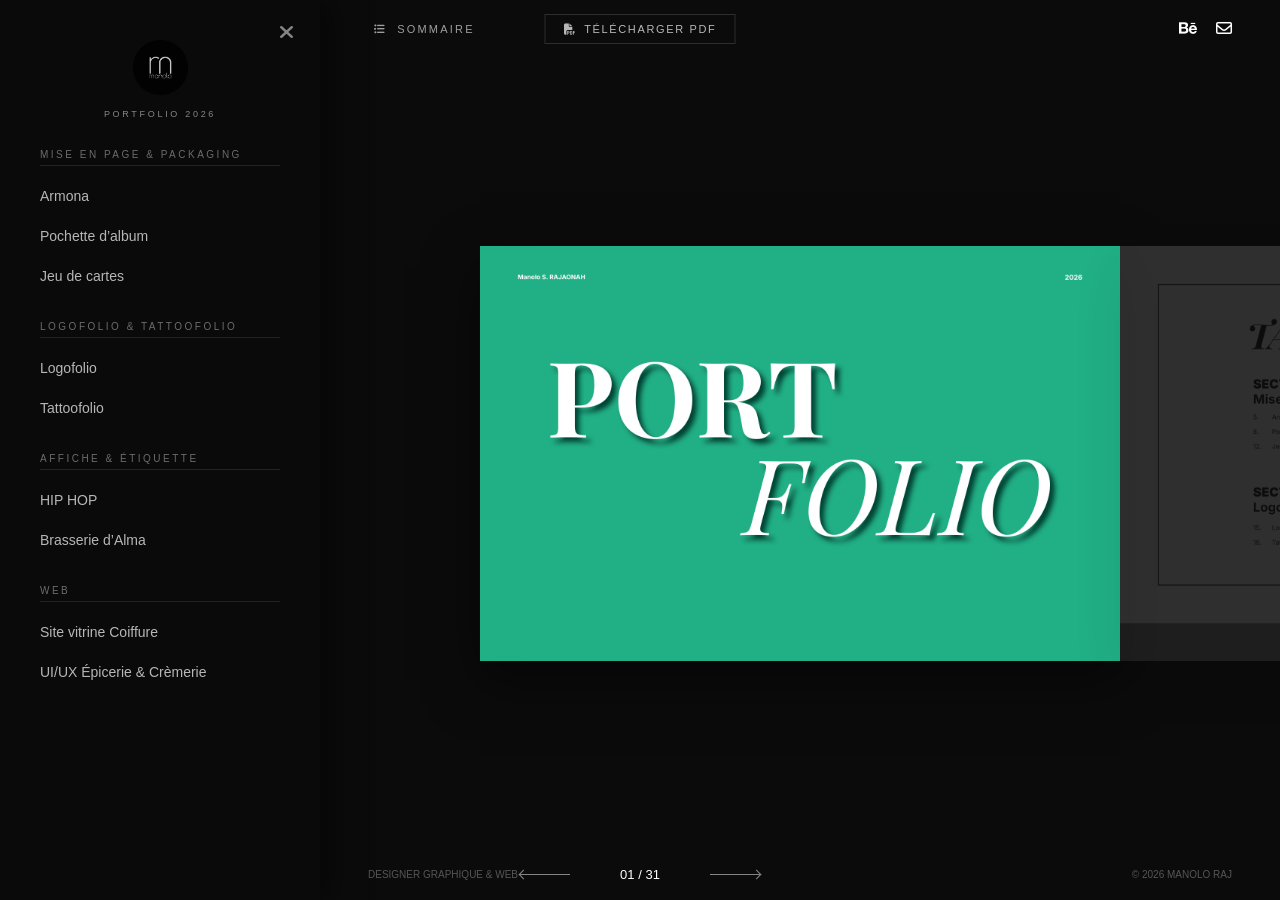
<file: index.html>
<!DOCTYPE html>
<html lang="fr">
<head>
    <script async src="https://www.googletagmanager.com/gtag/js?id=G-C24J03ZDKQ"></script>
    <script>
      window.dataLayer = window.dataLayer || [];
      function gtag(){dataLayer.push(arguments);}
      gtag('js', new Date());
      gtag('config', 'G-C24J03ZDKQ');
    </script>

    <meta charset="UTF-8">
    <meta name="viewport" content="width=device-width, initial-scale=1.0, maximum-scale=1.0, user-scalable=no">
    <title>Manolo Raj | Portfolio</title>
    
    <link rel="stylesheet" href="https://cdnjs.cloudflare.com/ajax/libs/font-awesome/6.5.1/css/all.min.css">
    <link rel="stylesheet" href="https://cdn.jsdelivr.net/npm/swiper@11/swiper-bundle.min.css" />
    <link rel="icon" type="image/png" href="logo.png">

    <style>
        :root {
            --bg-color: #0b0b0b;
            --card-bg: #ffffff;
            --text-color: #ffffff;
            --accent-color: rgba(255, 255, 255, 0.4);
            --transition-main: 0.6s cubic-bezier(0.25, 1, 0.3, 1);
            --menu-width: 320px;
        }

        body {
            background-color: var(--bg-color);
            color: var(--text-color);
            margin: 0;
            font-family: 'Inter', sans-serif;
            height: 100vh;
            display: flex;
            flex-direction: column;
            overflow: hidden;
            transition: padding-left var(--transition-main);
        }

        @media (min-width: 1025px) {
            body:not(.menu-is-closed) { padding-left: var(--menu-width); }
            body.menu-is-closed { padding-left: 0; }
        }

        header, footer {
            padding: 20px 5%;
            display: flex;
            justify-content: space-between;
            align-items: center;
            z-index: 1000;
        }

        #action-popup {
            position: fixed; bottom: 100px; left: 50%;
            transform: translateX(-50%) translateY(10px);
            background: white; color: black; padding: 12px 25px;
            border-radius: 50px; font-size: 11px; font-weight: 700;
            text-transform: uppercase; text-decoration: none;
            display: flex; align-items: center; gap: 12px;
            box-shadow: 0 15px 35px rgba(0,0,0,0.4);
            z-index: 2200; opacity: 0; pointer-events: none;
            transition: all 0.4s;
        }
        #action-popup.visible { opacity: 1; pointer-events: auto; transform: translateX(-50%) translateY(0); }
        .software-icons { display: flex; gap: 10px; font-size: 18px; border-left: 1px solid #ddd; padding-left: 12px; }

        .menu-toggle {
            background: none; border: none; color: white;
            cursor: pointer; opacity: 0.6; transition: 0.3s;
            display: flex; align-items: center; gap: 10px;
            text-transform: uppercase; font-size: 11px; letter-spacing: 0.2em;
            z-index: 2100;
        }

        .menu-overlay {
            position: fixed; top: 0; left: 0;
            width: var(--menu-width); height: 100%;
            background: rgba(11, 11, 11, 0.98); backdrop-filter: blur(15px);
            z-index: 2500; transition: transform var(--transition-main); padding: 40px;
            overflow-y: auto; box-sizing: border-box;
            box-shadow: 10px 0 30px rgba(0,0,0,0.5);
        }
        .menu-overlay.closed { transform: translateX(-100%); }
        
        .close-menu {
            position: absolute; top: 20px; right: 20px;
            background: none; border: none; color: white;
            font-size: 20px; cursor: pointer; opacity: 0.5;
        }

        .swiper { width: 100%; flex-grow: 1; display: flex; align-items: center; }
        
        .swiper-slide {
            width: 50vw; display: flex; justify-content: center; align-items: center;
            transition: all 0.6s; opacity: 0.15; filter: grayscale(100%);
        }
        .swiper-slide-active { opacity: 1; filter: grayscale(0%); }
        
        .slide-content { width: 100%; background-color: var(--card-bg); box-shadow: 0 20px 50px rgba(0,0,0,0.5); }
        .slide-content img { width: 100%; height: auto; display: block; }

        @media (max-width: 1024px) {
            body { overflow-y: auto; height: auto; padding-left: 0 !important; }
            header {
                position: fixed; top: 0; left: 0; width: 100%; 
                padding: 15px; background: rgba(11,11,11,0.95);
                backdrop-filter: blur(10px); box-sizing: border-box;
            }
            .pdf-link, .social-links, footer, .nav-controls { display: none !important; }
            .swiper { display: block; margin-top: 60px; }
            .swiper-wrapper { display: block; transform: none !important; }
            .swiper-slide { 
                width: 100% !important; opacity: 1 !important; filter: none !important; 
                transform: none !important; margin: 0 !important; display: block;
            }
            .slide-content { box-shadow: none; border-bottom: 0px; }
            .menu-overlay { width: 100%; }
            #action-popup { bottom: 30px; width: 85%; font-size: 10px; }
        }

        .pdf-link {
            color: white; text-decoration: none; font-size: 11px;
            letter-spacing: 0.15em; text-transform: uppercase;
            border: 1px solid rgba(255,255,255,0.2);
            padding: 8px 18px; transition: 0.3s; opacity: 0.7;
            position: absolute; left: 50%; transform: translateX(-50%);
            display: flex; align-items: center; gap: 8px;
        }
        .menu-overlay ul { list-style: none; padding: 0; margin: 0; }
        .menu-section-title { font-size: 10px; letter-spacing: 0.25em; text-transform: uppercase; color: var(--accent-color); margin: 25px 0 10px 0; border-bottom: 1px solid rgba(255,255,255,0.1); padding-bottom: 5px; display: block; }
        .menu-overlay li a { color: white; text-decoration: none; font-size: 14px; display: block; padding: 12px 0; opacity: 0.7; transition: 0.3s; font-weight: 300; }
        .nav-controls { display: flex; align-items: center; gap: 30px; position: absolute; left: 50%; transform: translateX(-50%); }
        .arrow-icon { width: 50px; height: 1px; background: white; position: relative; cursor: pointer; opacity: 0.5; }
        .arrow-icon::after { content: ''; position: absolute; right: 0; top: -3px; width: 6px; height: 6px; border-top: 1px solid white; border-right: 1px solid white; transform: rotate(45deg); }
        .arrow-left { transform: scaleX(-1); }
    </style>
</head>
<body id="body">

    <header>
        <button class="menu-toggle" id="toggleBtn">
            <i class="fa-solid fa-list-ul"></i>
            <span>Sommaire</span>
        </button>
        <a href="portfolio_medium.pdf" class="pdf-link" download>
            <i class="fa-solid fa-file-pdf"></i>
            <span>Télécharger PDF</span>
        </a>
        <nav class="social-links">
            <a href="https://www.behance.net/manolorajaonah" target="_blank" style="color:white; margin-left:15px;"><i class="fa-brands fa-behance"></i></a>
            <a href="mailto:manolo.rajaonah@gmail.com" style="color:white; margin-left:15px;"><i class="fa-regular fa-envelope"></i></a>
        </nav>
    </header>

    <nav class="menu-overlay" id="menuOverlay">
        <button class="close-menu" id="closeMenuBtn"><i class="fa-solid fa-xmark"></i></button>
        <div style="text-align: center; margin-bottom: 30px;">
            <img src="logo.png" width="55px" style="opacity: 0.8;">
            <div style="font-size: 9px; letter-spacing: 0.3em; margin-top: 10px; opacity: 0.5;">PORTFOLIO 2026</div>
        </div>
        <ul id="menuList"></ul>
    </nav>

    <a href="#" target="_blank" id="action-popup">
        <span id="popup-text">Action</span>
        <div class="software-icons" id="popup-icons"></div>
    </a>

    <main class="swiper mySwiper">
        <div class="swiper-wrapper" id="slider-wrapper"></div>
    </main>

    <footer>
        <div style="opacity: 0.3; font-size: 10px;">DESIGNER GRAPHIQUE & WEB</div>
        <nav class="nav-controls">
            <div class="arrow-icon arrow-left" id="prevBtn"></div>
            <div id="page-number" style="font-weight: 500; min-width: 80px; text-align: center; font-size: 13px;">01 / 31</div>
            <div class="arrow-icon" id="nextBtn"></div>
        </nav>
        <div style="opacity: 0.3; font-size: 10px;">© 2026 MANOLO RAJ</div>
    </footer>

    <script src="https://cdn.jsdelivr.net/npm/swiper@11/swiper-bundle.min.js"></script>
    <script>
        const CONFIG = {
            totalSlides: 31,
            baseImgPath: 'images/7cbfec2e-',
            pageActions: {
                26: { text: "Visitez le site", link: "https://manolorajaonah.github.io/portfolio/coiffure/", icons: ['fa-solid fa-globe'] },
                5: { text: "Voir l'animation", link: "https://www.instagram.com/reel/DTrhakigrBd/", icons: ['fa-solid fa-cube', 'fa-solid fa-clapperboard'] },
                8: { text: "Voir l'animation", link: "https://www.instagram.com/p/DK17HBACv7A/", icons: ['fa-solid fa-cube', 'fa-solid fa-clapperboard'] },
                12: { text: "Voir l'animation", link: "https://www.instagram.com/reel/DUL8Nw9gncY/", icons: ['fa-solid fa-cube', 'fa-solid fa-clapperboard'] }
            },
            menuItems: [
                { type: 'title', label: 'MISE EN PAGE & PACKAGING' },
                { type: 'link', label: 'Armona', slide: 5 },
                { type: 'link', label: 'Pochette d’album', slide: 8 },
                { type: 'link', label: 'Jeu de cartes', slide: 12 },
                { type: 'title', label: 'LOGOFOLIO & TATTOOFOLIO' },
                { type: 'link', label: 'Logofolio', slide: 15 },
                { type: 'link', label: 'Tattoofolio', slide: 18 },
                { type: 'title', label: 'AFFICHE & ÉTIQUETTE' },
                { type: 'link', label: 'HIP HOP', slide: 21 },
                { type: 'link', label: 'Brasserie d’Alma', slide: 23 },
                { type: 'title', label: 'WEB' },
                { type: 'link', label: 'Site vitrine Coiffure', slide: 26 },
                { type: 'link', label: 'UI/UX Épicerie & Crèmerie', slide: 28 }
            ]
        };

        const isMobile = window.innerWidth <= 1024;
        const menuOverlay = document.getElementById('menuOverlay');
        const body = document.getElementById('body');

        if (isMobile) menuOverlay.classList.add('closed');

        const wrapper = document.getElementById('slider-wrapper');
        for (let i = 1; i <= CONFIG.totalSlides; i++) {
            const index = i.toString().padStart(2, '0');
            const slide = document.createElement('div');
            slide.className = 'swiper-slide'; slide.id = `slide-${i}`;
            slide.innerHTML = `<article class="slide-content"><img src="${CONFIG.baseImgPath}${index}.png"></article>`;
            wrapper.appendChild(slide);
        }

        const popup = document.getElementById('action-popup');
        function updatePopup(idx) {
            const act = CONFIG.pageActions[idx];
            if (act) {
                popup.href = act.link;
                document.getElementById('popup-text').innerText = act.text;
                document.getElementById('popup-icons').innerHTML = act.icons.map(ic => `<i class="${ic}"></i>`).join('');
                popup.classList.add('visible');
            } else popup.classList.remove('visible');
        }

        if (!isMobile) {
            const swiper = new Swiper(".mySwiper", {
                centeredSlides: true, slidesPerView: "auto", speed: 800, mousewheel: true, keyboard: true,
                on: {
                    slideChange: function () {
                        const idx = this.activeIndex + 1;
                        document.getElementById('page-number').innerText = `${idx.toString().padStart(2, '0')} / ${CONFIG.totalSlides}`;
                        updatePopup(idx);
                    }
                }
            });
            document.getElementById('prevBtn').onclick = () => swiper.slidePrev();
            document.getElementById('nextBtn').onclick = () => swiper.slideNext();
        } else {
            window.addEventListener('scroll', () => {
                const slides = document.querySelectorAll('.swiper-slide');
                let cur = 1;
                slides.forEach((s, i) => {
                    const r = s.getBoundingClientRect();
                    if (r.top < window.innerHeight/2 && r.bottom > window.innerHeight/2) cur = i+1;
                });
                document.getElementById('page-number').innerText = `${cur.toString().padStart(2, '0')} / ${CONFIG.totalSlides}`;
                updatePopup(cur);
            });
        }

        const menuList = document.getElementById('menuList');
        CONFIG.menuItems.forEach(item => {
            const li = document.createElement('li');
            if (item.type === 'title') {
                li.className = 'menu-section-title'; li.textContent = item.label;
            } else {
                const a = document.createElement('a');
                a.href = "#"; a.textContent = item.label;
                a.onclick = (e) => {
                    e.preventDefault();
                    if (isMobile) {
                        const target = document.getElementById(`slide-${item.slide}`);
                        window.scrollTo({ top: target.offsetTop - 70, behavior: 'smooth' });
                        menuOverlay.classList.add('closed');
                    } else {
                        document.querySelector('.mySwiper').swiper.slideTo(item.slide - 1);
                    }
                };
                li.appendChild(a);
            }
            menuList.appendChild(li);
        });

        document.getElementById('toggleBtn').onclick = () => {
            menuOverlay.classList.remove('closed');
            body.classList.remove('menu-is-closed');
        };
        document.getElementById('closeMenuBtn').onclick = () => {
            menuOverlay.classList.add('closed');
            body.classList.add('menu-is-closed');
        };

        window.onresize = () => { if((window.innerWidth <= 1024) !== isMobile) location.reload(); };
    </script>
</body>
</html>
</file>
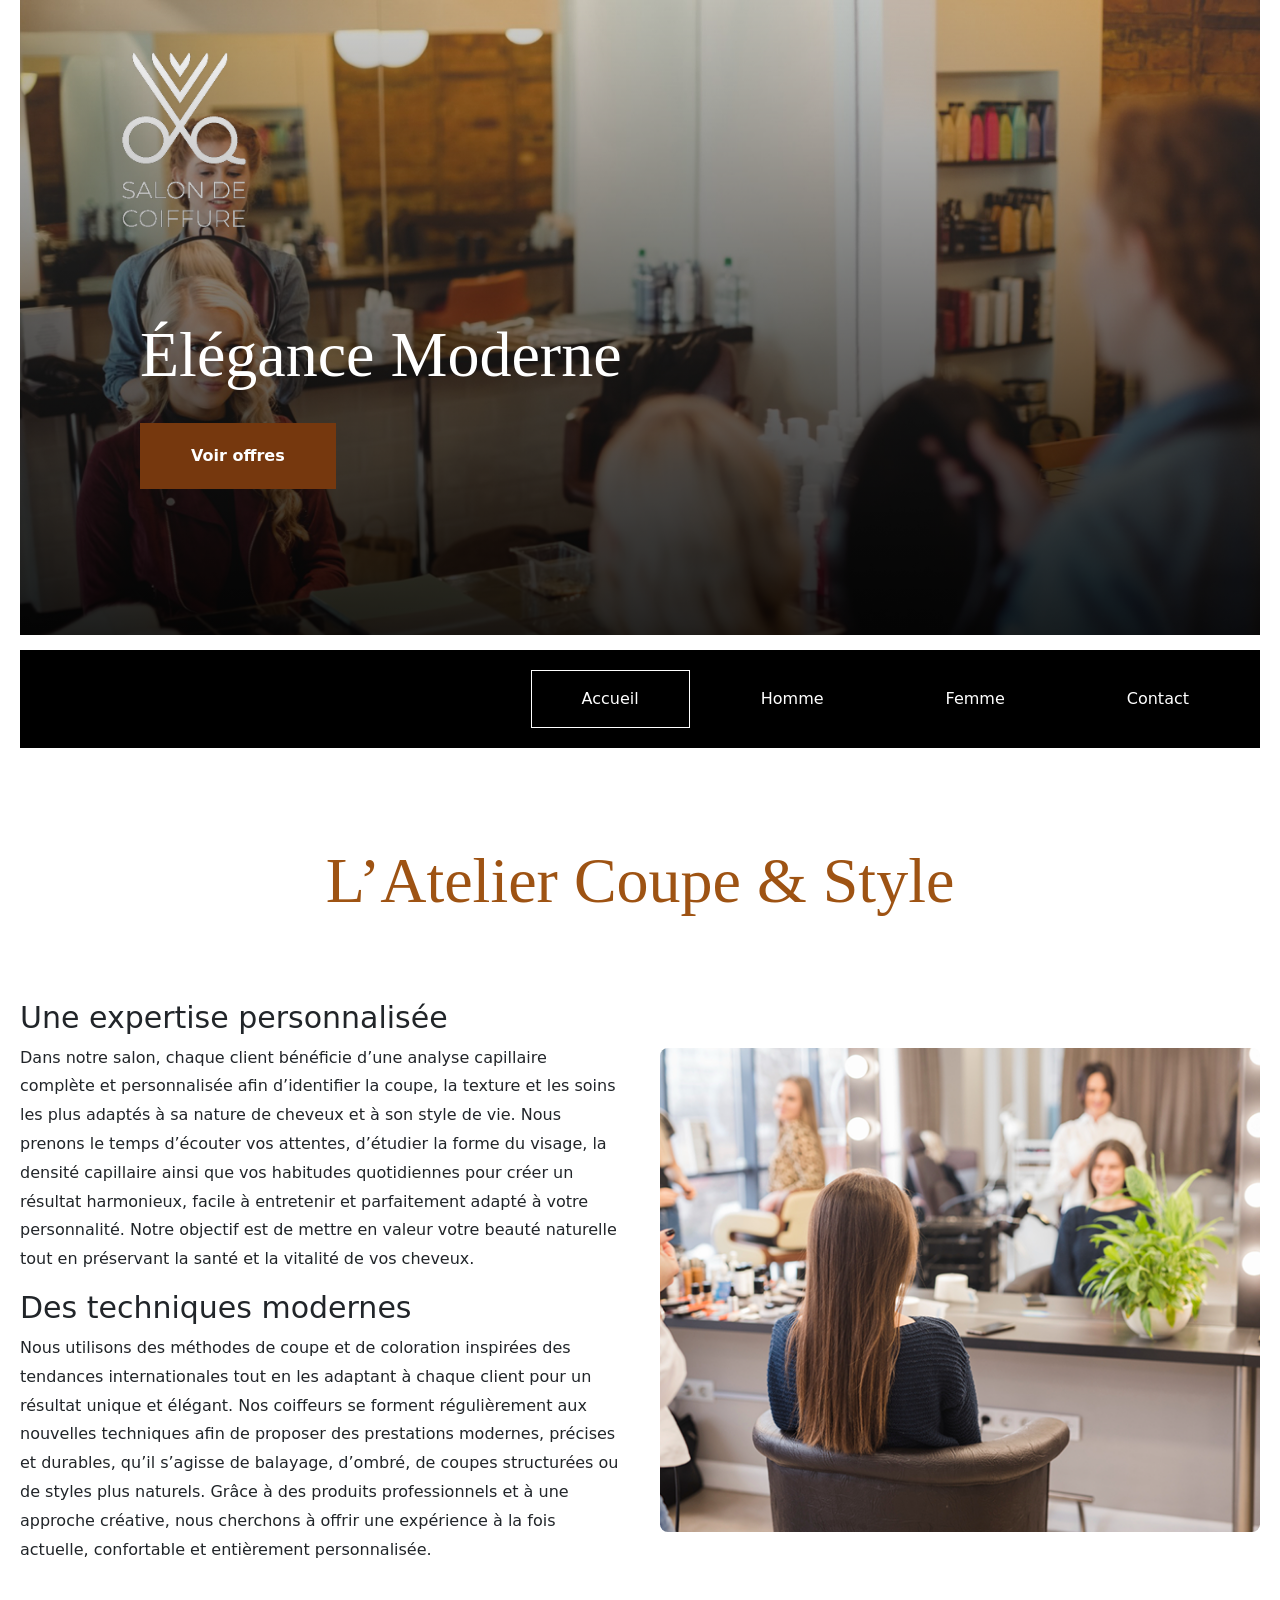
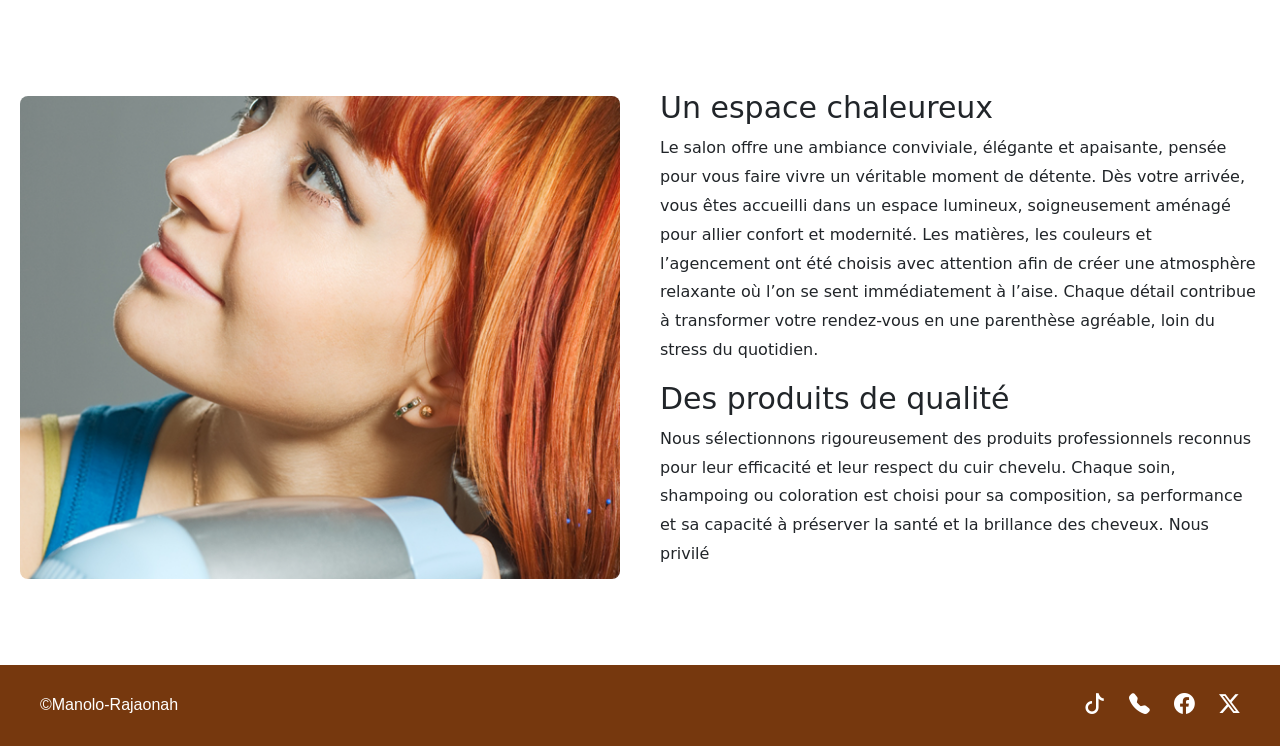
<file: coiffure/index.html>
<!DOCTYPE html>
<html lang="fr">
<head>
    <meta charset="UTF-8">
    <title>Atelier Coupe & Style</title>
    <link rel="stylesheet" href="css/style.css">
    <link href="https://cdn.jsdelivr.net/npm/bootstrap@5.3.0/dist/css/bootstrap.min.css" rel="stylesheet">
    <link rel="stylesheet" href="https://cdn.jsdelivr.net/npm/bootstrap-icons@1.11.0/font/bootstrap-icons.css">
</head>

<body>

    <main>

        <header class="hero">

            <img class="hero-img" src="images/image1.png" />
            <div class="hero-overlay"></div>

            <h1 class="title-hero">Élégance Moderne</h1>

            <a href="https://cfpalma.com/programmes/coiffure/" class="btn-offres">Voir offres</a>

        </header>

        <nav class="nav">
            <a href="index.html" class="active">Accueil</a>
            <a href="homme.html">Homme</a>
            <a href="femme.html">Femme</a>
            <a href="contact.html">Contact</a>
        </nav>

        <h2 class="title-main">L’Atelier Coupe & Style</h2>
        <section class="section reverse">
            <img src="images/image2.png" alt="Image salon">

            <div class="section-content">
                <h3>Une expertise personnalisée</h3>
                <p>
                    Dans notre salon, chaque client bénéficie d’une analyse capillaire complète et personnalisée afin d’identifier la coupe, la texture et les soins les plus adaptés à sa nature de cheveux et à son style de vie. Nous prenons le temps d’écouter vos attentes, d’étudier la forme du visage, la densité capillaire ainsi que vos habitudes quotidiennes pour créer un résultat harmonieux, facile à entretenir et parfaitement adapté à votre personnalité. Notre objectif est de mettre en valeur votre beauté naturelle tout en préservant la santé et la vitalité de vos cheveux.
                </p>

                <h3>Des techniques modernes</h3>
                <p>
                    Nous utilisons des méthodes de coupe et de coloration inspirées des tendances internationales tout en les adaptant à chaque client pour un résultat unique et élégant. Nos coiffeurs se forment régulièrement aux nouvelles techniques afin de proposer des prestations modernes, précises et durables, qu’il s’agisse de balayage, d’ombré, de coupes structurées ou de styles plus naturels. Grâce à des produits professionnels et à une approche créative, nous cherchons à offrir une expérience à la fois actuelle, confortable et entièrement personnalisée.
                </p>

            </div>
        </section>

        <section class="section">
            <img src="images/image3.png" alt="Image salon">

            <div class="section-content">
                <h3>Un espace chaleureux</h3>
                <p>
                    Le salon offre une ambiance conviviale, élégante et apaisante, pensée pour vous faire vivre un véritable moment de détente. Dès votre arrivée, vous êtes accueilli dans un espace lumineux, soigneusement aménagé pour allier confort et modernité. Les matières, les couleurs et l’agencement ont été choisis avec attention afin de créer une atmosphère relaxante où l’on se sent immédiatement à l’aise. Chaque détail contribue à transformer votre rendez-vous en une parenthèse agréable, loin du stress du quotidien.
                </p>

                <h3>Des produits de qualité</h3>
                <p>
                    Nous sélectionnons rigoureusement des produits professionnels reconnus pour leur efficacité et leur respect du cuir chevelu. Chaque soin, shampoing ou coloration est choisi pour sa composition, sa performance et sa capacité à préserver la santé et la brillance des cheveux. Nous privilé

                </div>
            </section>

        </main>

        <footer class="custom-footer">
            <div class="container-fluid d-flex justify-content-between align-items-center">

                <div class="copyright">
                    ©Manolo-Rajaonah
                </div>

                <div class="social-icons d-flex gap-4">
                    <a href="#"><i class="bi bi-tiktok"></i></a>
                    <a href="#"><i class="bi bi-telephone-fill"></i></a>
                    <a href="#"><i class="bi bi-facebook"></i></a>
                    <a href="#"><i class="bi bi-twitter-x"></i></a>
                </div>

            </div>
        </footer>

    </body>
    </html>
</file>
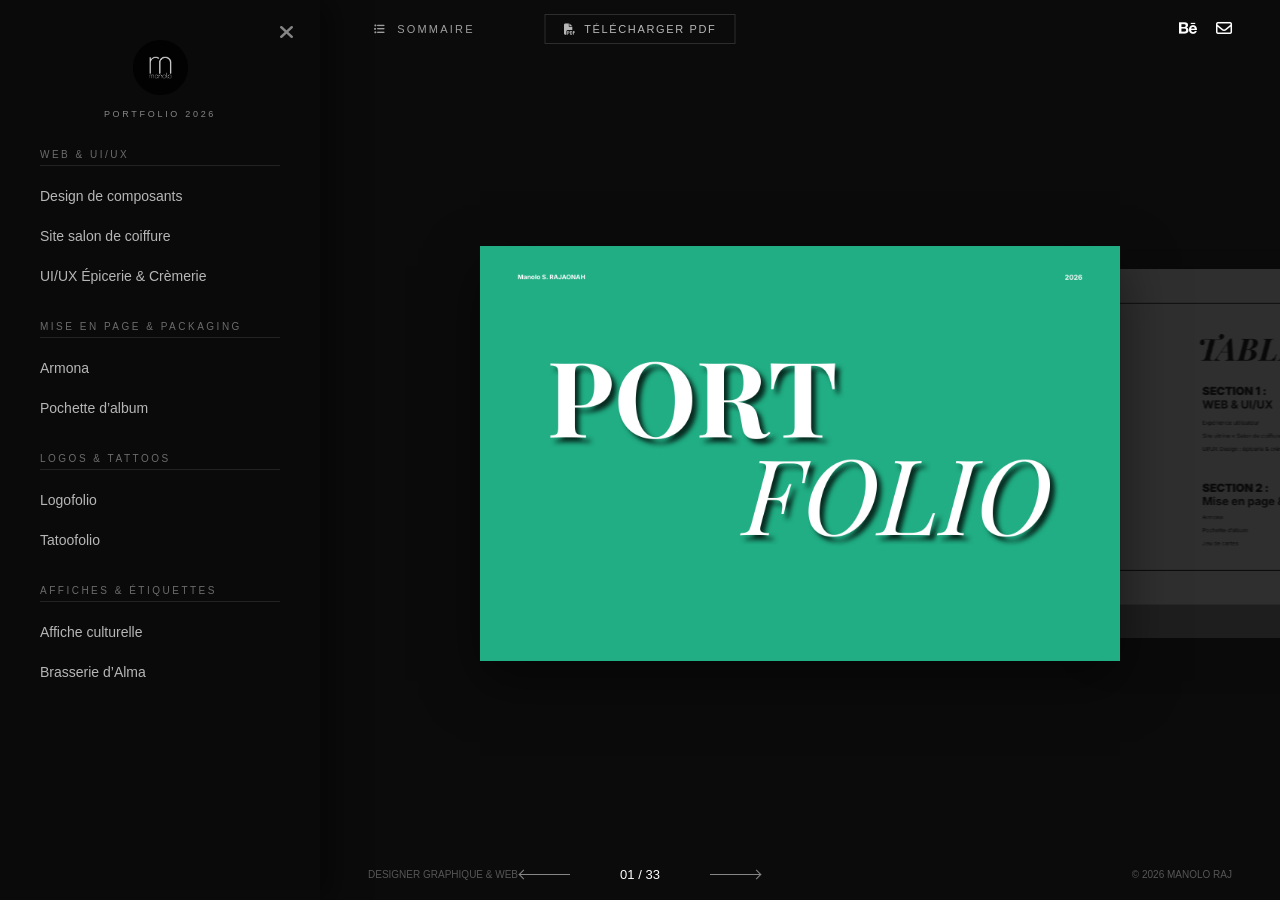
<file: ui_ux.html>
<!DOCTYPE html>
<html lang="fr">
<head>
    <script async src="https://www.googletagmanager.com/gtag/js?id=G-C24J03ZDKQ"></script>
    <script>
      window.dataLayer = window.dataLayer || [];
      function gtag(){dataLayer.push(arguments);}
      gtag('js', new Date());
      gtag('config', 'G-C24J03ZDKQ');
    </script>

    <meta charset="UTF-8">
    <meta name="viewport" content="width=device-width, initial-scale=1.0">
    <title>Manolo Raj | Portfolio</title>
    
    <link rel="stylesheet" href="https://cdnjs.cloudflare.com/ajax/libs/font-awesome/6.5.1/css/all.min.css">
    <link rel="stylesheet" href="https://cdn.jsdelivr.net/npm/swiper@11/swiper-bundle.min.css" />
    <link rel="icon" type="image/png" href="logo.png">

    <style>
        :root {
            --bg-color: #0b0b0b;
            --card-bg: #ffffff;
            --text-color: #ffffff;
            --accent-color: rgba(255, 255, 255, 0.4);
            --transition-main: 0.6s cubic-bezier(0.25, 1, 0.3, 1);
            --menu-width: 320px;
        }

        body {
            background-color: var(--bg-color);
            color: var(--text-color);
            margin: 0;
            font-family: 'Inter', sans-serif;
            height: 100vh;
            display: flex;
            flex-direction: column;
            overflow: hidden;
            transition: padding-left var(--transition-main);
        }

        /* Ajustement du corps quand le menu est ouvert sur Desktop */
        @media (min-width: 1025px) {
            body:not(.menu-is-closed) { padding-left: var(--menu-width); }
            body.menu-is-closed { padding-left: 0; }
        }

        header, footer {
            padding: 20px 5%;
            display: flex;
            justify-content: space-between;
            align-items: center;
            z-index: 1000;
        }

        #action-popup {
            position: fixed; bottom: 100px; left: 50%;
            transform: translateX(-50%) translateY(10px);
            background: white; color: black; padding: 12px 25px;
            border-radius: 50px; font-size: 11px; font-weight: 700;
            text-transform: uppercase; text-decoration: none;
            display: flex; align-items: center; gap: 12px;
            box-shadow: 0 15px 35px rgba(0,0,0,0.4);
            z-index: 2200; opacity: 0; pointer-events: none;
            transition: all 0.4s;
        }
        #action-popup.visible { opacity: 1; pointer-events: auto; transform: translateX(-50%) translateY(0); }
        .software-icons { display: flex; gap: 10px; font-size: 18px; border-left: 1px solid #ddd; padding-left: 12px; }

        .menu-toggle {
            background: none; border: none; color: white;
            cursor: pointer; opacity: 0.6; transition: 0.3s;
            display: flex; align-items: center; gap: 10px;
            text-transform: uppercase; font-size: 11px; letter-spacing: 0.2em;
            z-index: 2100;
        }

        .menu-overlay {
            position: fixed; top: 0; left: 0;
            width: var(--menu-width); height: 100%;
            background: rgba(11, 11, 11, 0.98); backdrop-filter: blur(15px);
            z-index: 2500; transition: transform var(--transition-main); padding: 40px;
            overflow-y: auto; box-sizing: border-box;
            box-shadow: 10px 0 30px rgba(0,0,0,0.5);
        }
        .menu-overlay.closed { transform: translateX(-100%); }
        
        .close-menu {
            position: absolute; top: 20px; right: 20px;
            background: none; border: none; color: white;
            font-size: 20px; cursor: pointer; opacity: 0.5;
        }

        .swiper { width: 100%; flex-grow: 1; display: flex; align-items: center; }
        .swiper-slide {
            width: 50vw; display: flex; justify-content: center; align-items: center;
            transition: all 0.6s; opacity: 0.15; filter: grayscale(100%);
        }
        .swiper-slide-active { opacity: 1; filter: grayscale(0%); transform: scale(1.05); }
        .slide-content { width: 100%; background-color: var(--card-bg); box-shadow: 0 20px 50px rgba(0,0,0,0.5); }
        .slide-content img { width: 100%; height: auto; display: block; }

        /* --- MOBILE & TABLET --- */
        @media (max-width: 1024px) {
            body { overflow-y: auto; height: auto; padding-left: 0 !important; }
            header {
                position: fixed; top: 0; left: 0; width: 100%; 
                padding: 15px; background: rgba(11,11,11,0.95);
                backdrop-filter: blur(10px); box-sizing: border-box;
            }
            .pdf-link, .social-links, footer, .nav-controls { display: none !important; }
            .swiper { display: block; margin-top: 60px; }
            .swiper-wrapper { display: block; transform: none !important; }
            .swiper-slide { 
                width: 100% !important; opacity: 1 !important; filter: none !important; 
                transform: none !important; margin: 0 !important; display: block;
            }
            .slide-content { box-shadow: none; border-bottom: 1px solid #222; }
            .menu-overlay { width: 100%; }
            #action-popup { bottom: 30px; width: 85%; font-size: 10px; }
        }

        /* Desktop UI */
        .pdf-link {
            color: white; text-decoration: none; font-size: 11px;
            letter-spacing: 0.15em; text-transform: uppercase;
            border: 1px solid rgba(255,255,255,0.2);
            padding: 8px 18px; transition: 0.3s; opacity: 0.7;
            position: absolute; left: 50%; transform: translateX(-50%);
            display: flex; align-items: center; gap: 8px;
        }
        .menu-overlay ul { list-style: none; padding: 0; margin: 0; }
        .menu-section-title { font-size: 10px; letter-spacing: 0.25em; text-transform: uppercase; color: var(--accent-color); margin: 25px 0 10px 0; border-bottom: 1px solid rgba(255,255,255,0.1); padding-bottom: 5px; display: block; }
        .menu-overlay li a { color: white; text-decoration: none; font-size: 14px; display: block; padding: 12px 0; opacity: 0.7; transition: 0.3s; font-weight: 300; }
        .nav-controls { display: flex; align-items: center; gap: 30px; position: absolute; left: 50%; transform: translateX(-50%); }
        .arrow-icon { width: 50px; height: 1px; background: white; position: relative; cursor: pointer; opacity: 0.5; }
        .arrow-icon::after { content: ''; position: absolute; right: 0; top: -3px; width: 6px; height: 6px; border-top: 1px solid white; border-right: 1px solid white; transform: rotate(45deg); }
        .arrow-left { transform: scaleX(-1); }
    </style>
</head>
<body id="body">

    <header>
        <button class="menu-toggle" id="toggleBtn">
            <i class="fa-solid fa-list-ul"></i>
            <span>Sommaire</span>
        </button>
        <a href="portfolio_ui_ux.pdf" class="pdf-link" download>
            <i class="fa-solid fa-file-pdf"></i>
            <span>Télécharger PDF</span>
        </a>
        <nav class="social-links">
            <a href="https://www.behance.net/manolorajaonah" target="_blank" style="color:white; margin-left:15px;"><i class="fa-brands fa-behance"></i></a>
            <a href="mailto:manolo.rajaonah@gmail.com" style="color:white; margin-left:15px;"><i class="fa-regular fa-envelope"></i></a>
        </nav>
    </header>

    <!-- Menu : "closed" n'est pas présent par défaut pour être OUVERT sur Web -->
    <nav class="menu-overlay" id="menuOverlay">
        <button class="close-menu" id="closeMenuBtn"><i class="fa-solid fa-xmark"></i></button>
        <div style="text-align: center; margin-bottom: 30px;">
            <img src="logo.png" width="55px" style="opacity: 0.8;">
            <div style="font-size: 9px; letter-spacing: 0.3em; margin-top: 10px; opacity: 0.5;">PORTFOLIO 2026</div>
        </div>
        <ul id="menuList"></ul>
    </nav>

    <a href="#" target="_blank" id="action-popup">
        <span id="popup-text">Action</span>
        <div class="software-icons" id="popup-icons"></div>
    </a>

    <main class="swiper mySwiper">
        <div class="swiper-wrapper" id="slider-wrapper"></div>
    </main>

    <footer>
        <div style="opacity: 0.3; font-size: 10px;">DESIGNER GRAPHIQUE & WEB</div>
        <nav class="nav-controls">
            <div class="arrow-icon arrow-left" id="prevBtn"></div>
            <div id="page-number" style="font-weight: 500; min-width: 80px; text-align: center; font-size: 13px;">01 / 33</div>
            <div class="arrow-icon" id="nextBtn"></div>
        </nav>
        <div style="opacity: 0.3; font-size: 10px;">© 2026 MANOLO RAJ</div>
    </footer>

    <script src="https://cdn.jsdelivr.net/npm/swiper@11/swiper-bundle.min.js"></script>
    <script>
        const CONFIG = {
            totalSlides: 33,
            baseImgPath: 'images_ui_ux/portfolio_ui_ux-',
            pageActions: {
                5: { text: "Prototype interactif", link: "https://figma.com/...", icons: ['fa-brands fa-figma'] },
                7: { text: "Visitez le site", link: "https://...", icons: ['fa-solid fa-globe'] }
            },
            menuItems: [
                { type: 'title', label: 'WEB & UI/UX' },
                { type: 'link', label: 'Design de composants', slide: 5 },
                { type: 'link', label: 'Site salon de coiffure', slide: 7 },
                { type: 'link', label: 'UI/UX Épicerie & Crèmerie', slide: 10 },
                { type: 'title', label: 'MISE EN PAGE & PACKAGING' },
                { type: 'link', label: 'Armona', slide: 14 },
                { type: 'link', label: 'Pochette d’album', slide: 17 },
                { type: 'title', label: 'LOGOS & TATTOOS' },
                { type: 'link', label: 'Logofolio', slide: 24 },
                { type: 'link', label: 'Tatoofolio', slide: 27 },
                { type: 'title', label: 'AFFICHES & ÉTIQUETTES' },
                { type: 'link', label: 'Affiche culturelle', slide: 30 },
                { type: 'link', label: 'Brasserie d’Alma', slide: 32 }
            ]
        };

        const isMobile = window.innerWidth <= 1024;
        const menuOverlay = document.getElementById('menuOverlay');
        const body = document.getElementById('body');

        // FORCE FERMETURE SUR MOBILE AU CHARGEMENT
        if (isMobile) {
            menuOverlay.classList.add('closed');
        }

        // Génération Slides
        const wrapper = document.getElementById('slider-wrapper');
        for (let i = 1; i <= CONFIG.totalSlides; i++) {
            const index = i.toString().padStart(2, '0');
            const slide = document.createElement('div');
            slide.className = 'swiper-slide'; slide.id = `slide-${i}`;
            slide.innerHTML = `<article class="slide-content"><img src="${CONFIG.baseImgPath}${index}.png"></article>`;
            wrapper.appendChild(slide);
        }

        const popup = document.getElementById('action-popup');
        function updatePopup(idx) {
            const act = CONFIG.pageActions[idx];
            if (act) {
                popup.href = act.link;
                document.getElementById('popup-text').innerText = act.text;
                document.getElementById('popup-icons').innerHTML = act.icons.map(ic => `<i class="${ic}"></i>`).join('');
                popup.classList.add('visible');
            } else popup.classList.remove('visible');
        }

        // Init Swiper (Desktop)
        if (!isMobile) {
            const swiper = new Swiper(".mySwiper", {
                centeredSlides: true, slidesPerView: "auto", speed: 800, mousewheel: true, keyboard: true,
                effect: 'coverflow', coverflowEffect: { rotate: 0, stretch: 0, depth: 150, modifier: 1, slideShadows: false },
                on: {
                    slideChange: function () {
                        const idx = this.activeIndex + 1;
                        document.getElementById('page-number').innerText = `${idx.toString().padStart(2, '0')} / ${CONFIG.totalSlides}`;
                        updatePopup(idx);
                    }
                }
            });
            document.getElementById('prevBtn').onclick = () => swiper.slidePrev();
            document.getElementById('nextBtn').onclick = () => swiper.slideNext();
        } else {
            window.addEventListener('scroll', () => {
                const slides = document.querySelectorAll('.swiper-slide');
                let cur = 1;
                slides.forEach((s, i) => {
                    const r = s.getBoundingClientRect();
                    if (r.top < window.innerHeight/2 && r.bottom > window.innerHeight/2) cur = i+1;
                });
                updatePopup(cur);
            });
        }

        // Remplissage Menu
        const menuList = document.getElementById('menuList');
        CONFIG.menuItems.forEach(item => {
            const li = document.createElement('li');
            if (item.type === 'title') {
                li.className = 'menu-section-title'; li.textContent = item.label;
            } else {
                const a = document.createElement('a');
                a.href = "#"; a.textContent = item.label;
                a.onclick = (e) => {
                    e.preventDefault();
                    if (isMobile) {
                        const target = document.getElementById(`slide-${item.slide}`);
                        window.scrollTo({ top: target.offsetTop - 70, behavior: 'smooth' });
                    } else {
                        document.querySelector('.mySwiper').swiper.slideTo(item.slide - 1);
                    }
                    if (isMobile) menuOverlay.classList.add('closed');
                };
                li.appendChild(a);
            }
            menuList.appendChild(li);
        });

        // Toggle Logic
        document.getElementById('toggleBtn').onclick = () => {
            menuOverlay.classList.remove('closed');
            body.classList.remove('menu-is-closed');
        };
        document.getElementById('closeMenuBtn').onclick = () => {
            menuOverlay.classList.add('closed');
            body.classList.add('menu-is-closed');
        };

        window.onresize = () => { if((window.innerWidth <= 1024) !== isMobile) location.reload(); };
    </script>
</body>
</html>
</file>
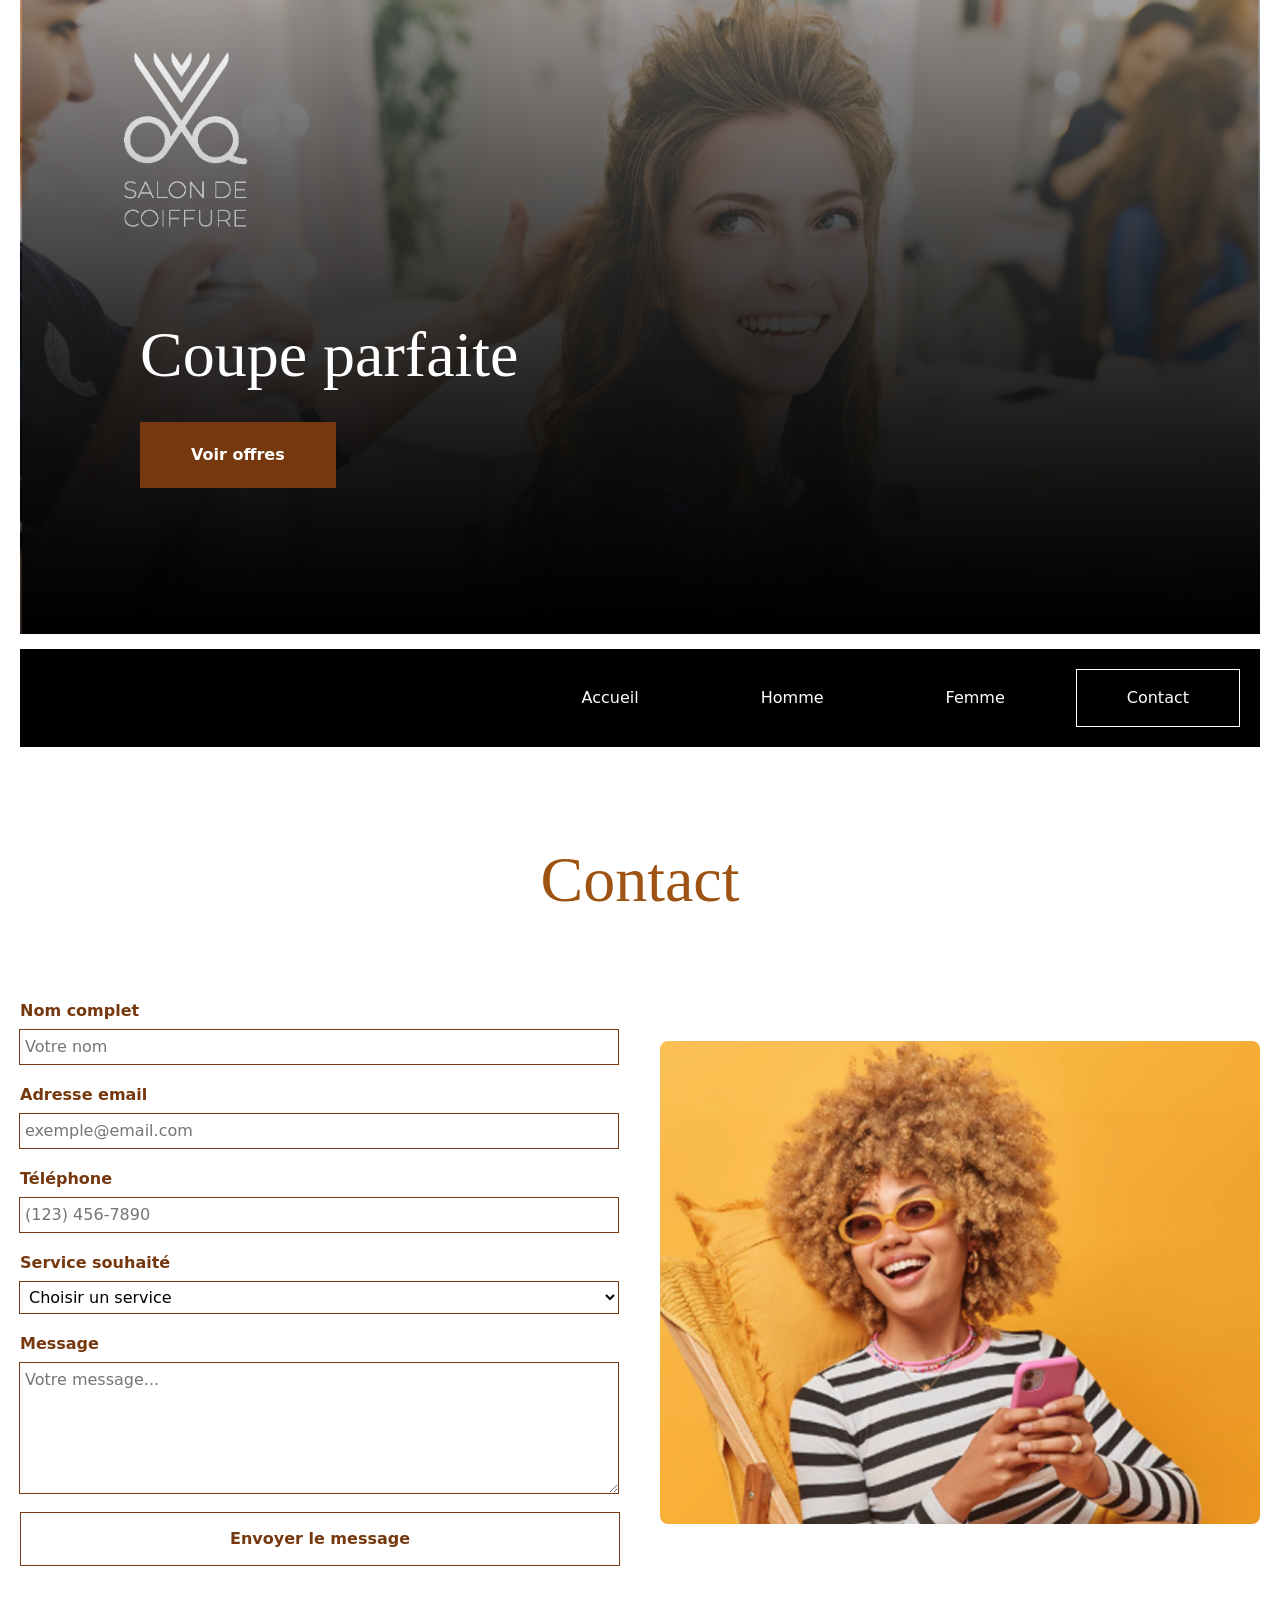
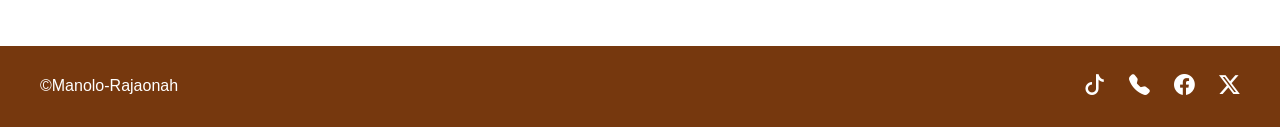
<file: coiffure/contact.html>
<!DOCTYPE html>
<html lang="fr">
<head>
    <meta charset="UTF-8">
    <title>Atelier Coupe & Style</title>
    <link rel="stylesheet" href="css/style.css">
    <link href="https://cdn.jsdelivr.net/npm/bootstrap@5.3.0/dist/css/bootstrap.min.css" rel="stylesheet">
    <link rel="stylesheet" href="https://cdn.jsdelivr.net/npm/bootstrap-icons@1.11.0/font/bootstrap-icons.css">
</head>

<body>

    <main>

        <header class="hero">
            <img class="hero-img" src="images/image10.png" />
            <div class="hero-overlay"></div>
            <h1 class="title-hero">Coupe parfaite</h1>
            <a href="https://cfpalma.com/programmes/coiffure/" class="btn-offres">Voir offres</a>
        </header>

        <nav class="nav">
            <a href="index.html">Accueil</a>
            <a href="homme.html">Homme</a>
            <a href="femme.html">Femme</a>
            <a href="contact.html" class="active">Contact</a>
        </nav>

        <h2 class="title-main">Contact</h2>

        <div class="section">
            <form class="contact-form">
                <div class="input-group">
                    <label for="name">Nom complet</label>
                    <input type="text" id="name" name="name" placeholder="Votre nom" required>
                </div>

                <div class="input-group">
                    <label for="email">Adresse email</label>
                    <input type="email" id="email" name="email" placeholder="exemple@email.com" required>
                </div>

                <div class="input-group">
                    <label for="phone">Téléphone</label>
                    <input type="tel" id="phone" name="phone" placeholder="(123) 456-7890">
                </div>

                <div class="input-group">
                    <label for="service">Service souhaité</label>
                    <select id="service" name="service">
                        <option value="">Choisir un service</option>
                        <option>Coupe & Brushing</option>
                        <option>Coloration</option>
                        <option>Balayage</option>
                        <option>Coiffure événement</option>
                    </select>
                </div>

                <div class="input-group">
                    <label for="message">Message</label>
                    <textarea id="message" name="message" rows="5" placeholder="Votre message..."></textarea>
                </div>

                <button type="submit">Envoyer le message</button>
            </form>

            <img src="images/image11.png" />
        </div>

    </main>

    <footer class="custom-footer">
        <div class="container-fluid d-flex justify-content-between align-items-center">

            <div class="copyright">
                ©Manolo-Rajaonah
            </div>

            <div class="social-icons d-flex gap-4">
                <a href="#"><i class="bi bi-tiktok"></i></a>
                <a href="#"><i class="bi bi-telephone-fill"></i></a>
                <a href="#"><i class="bi bi-facebook"></i></a>
                <a href="#"><i class="bi bi-twitter-x"></i></a>
            </div>

        </div>
    </footer>

</body>
</html>
</file>
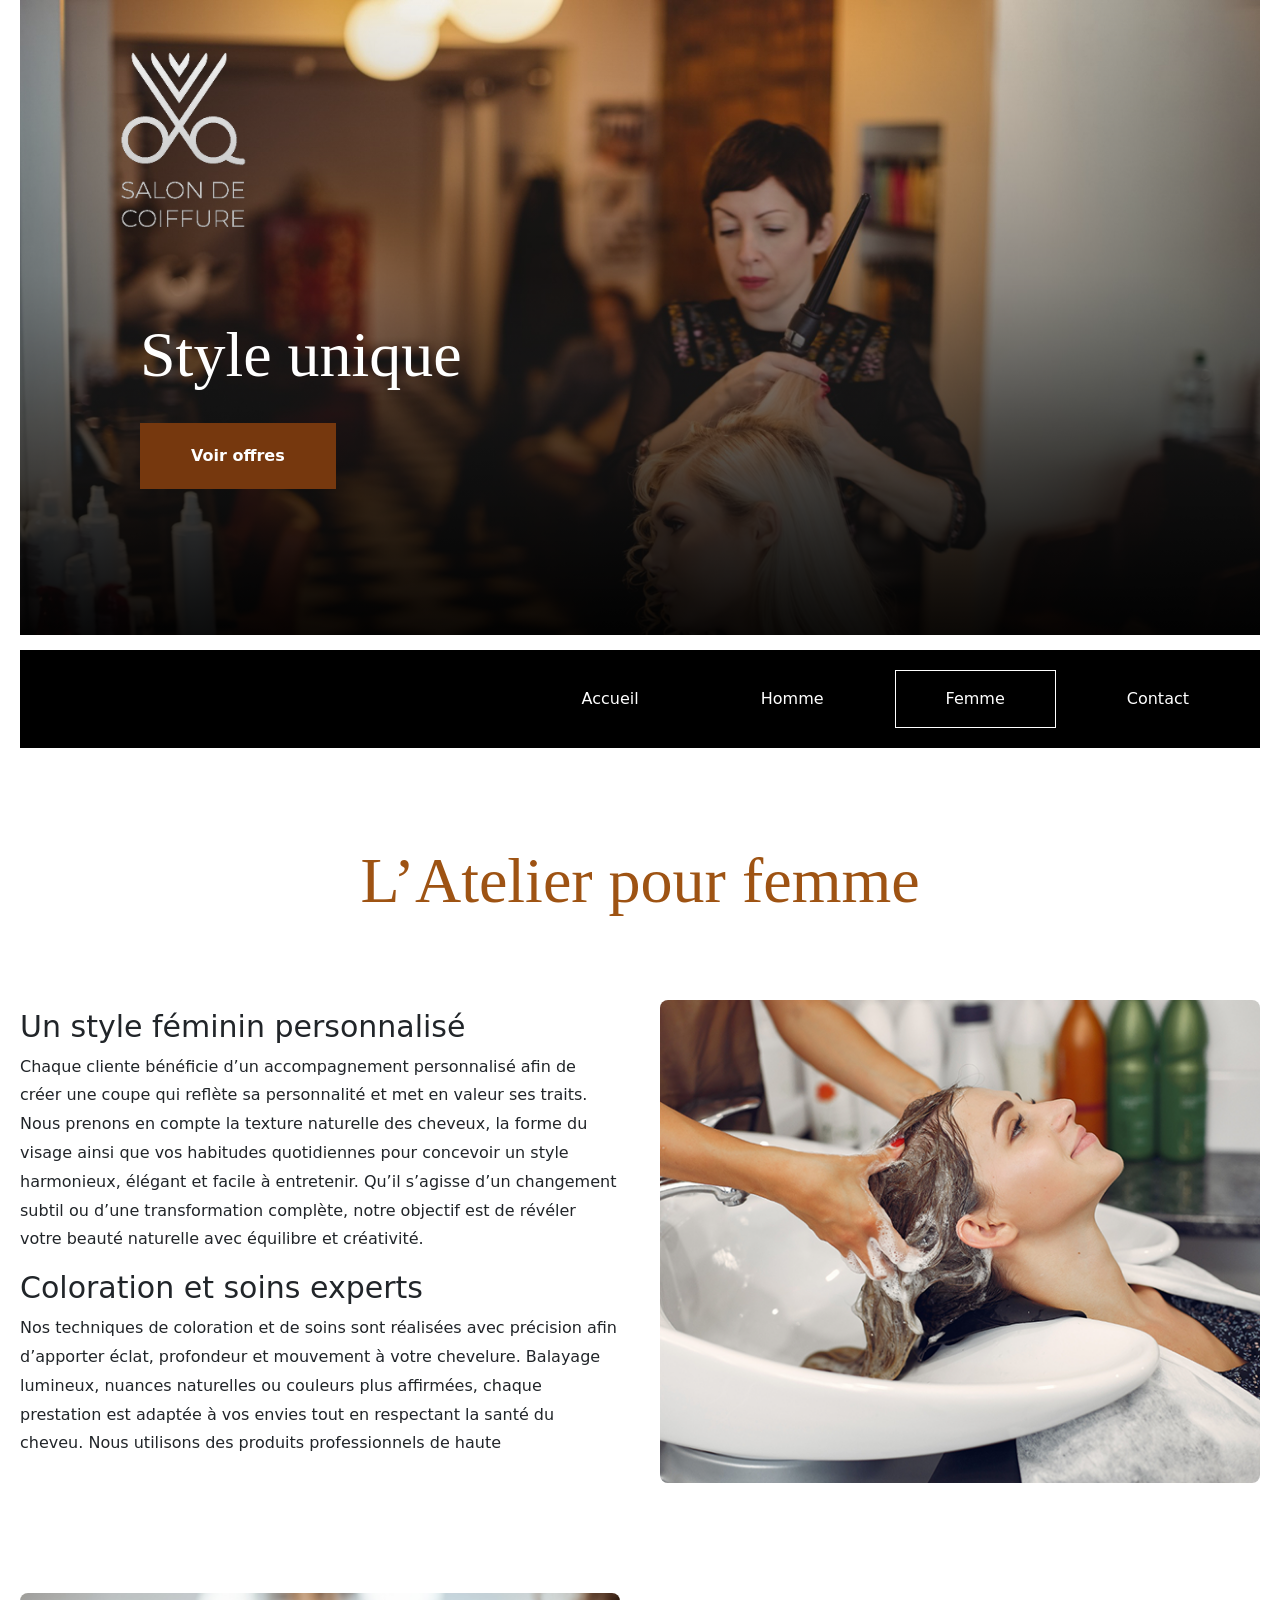
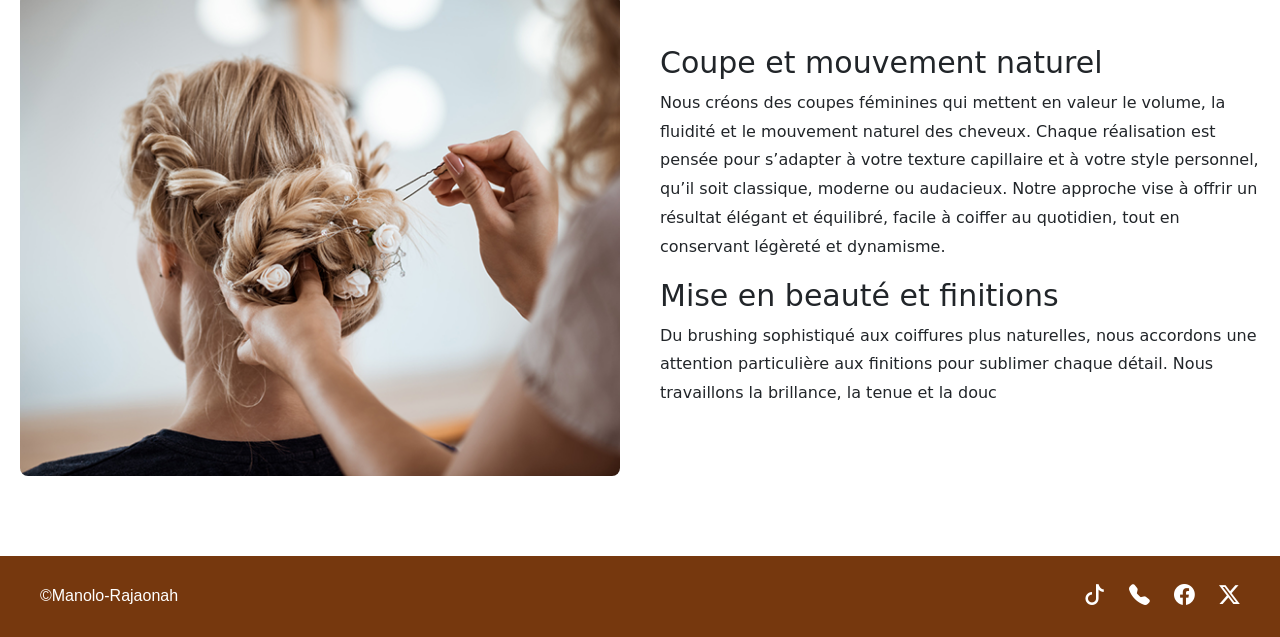
<file: coiffure/femme.html>
<!DOCTYPE html>
<html lang="fr">
<head>
	<meta charset="UTF-8">
	<title>Atelier Coupe & Style</title>
	<link rel="stylesheet" href="css/style.css">
	<link href="https://cdn.jsdelivr.net/npm/bootstrap@5.3.0/dist/css/bootstrap.min.css" rel="stylesheet">
	<link rel="stylesheet" href="https://cdn.jsdelivr.net/npm/bootstrap-icons@1.11.0/font/bootstrap-icons.css">
</head>

<body>

	<main>
		<header class="hero">
			<img class="hero-img" src="images/image7.png" />
			<div class="hero-overlay"></div>
			<h1 class="title-hero">Style unique</h1>
			<a href="https://cfpalma.com/programmes/coiffure/" class="btn-offres">Voir offres</a>
		</header>

		<nav class="nav">
			<a href="index.html">Accueil</a>
			<a href="homme.html">Homme</a>
			<a href="femme.html" class="active">Femme</a>
			<a href="contact.html">Contact</a>
		</nav>

		<h2 class="title-main">L’Atelier pour femme</h2>

		<div class="section">
			<div class="section-content">
				<h3>Un style féminin personnalisé</h3>
				<p>
					Chaque cliente bénéficie d’un accompagnement personnalisé afin de créer une coupe qui reflète sa personnalité et met en valeur ses traits. Nous prenons en compte la texture naturelle des cheveux, la forme du visage ainsi que vos habitudes quotidiennes pour concevoir un style harmonieux, élégant et facile à entretenir. Qu’il s’agisse d’un changement subtil ou d’une transformation complète, notre objectif est de révéler votre beauté naturelle avec équilibre et créativité.
				</p>

				<h3>Coloration et soins experts</h3>
				<p>
					Nos techniques de coloration et de soins sont réalisées avec précision afin d’apporter éclat, profondeur et mouvement à votre chevelure. Balayage lumineux, nuances naturelles ou couleurs plus affirmées, chaque prestation est adaptée à vos envies tout en respectant la santé du cheveu. Nous utilisons des produits professionnels de haute

				</div>
				<img src="images/image8.png" />
			</div>

			<div class="section">
				<img src="images/image9.png" />
				<div class="section-content">
					<h3>Coupe et mouvement naturel</h3>
					<p>
						Nous créons des coupes féminines qui mettent en valeur le volume, la fluidité et le mouvement naturel des cheveux. Chaque réalisation est pensée pour s’adapter à votre texture capillaire et à votre style personnel, qu’il soit classique, moderne ou audacieux. Notre approche vise à offrir un résultat élégant et équilibré, facile à coiffer au quotidien, tout en conservant légèreté et dynamisme.
					</p>

					<h3>Mise en beauté et finitions</h3>
					<p>
						Du brushing sophistiqué aux coiffures plus naturelles, nous accordons une attention particulière aux finitions pour sublimer chaque détail. Nous travaillons la brillance, la tenue et la douc

					</div>
				</div>

			</main>

			<footer class="custom-footer">
				<div class="container-fluid d-flex justify-content-between align-items-center">

					<div class="copyright">
						©Manolo-Rajaonah
					</div>

					<div class="social-icons d-flex gap-4">
						<a href="#"><i class="bi bi-tiktok"></i></a>
						<a href="#"><i class="bi bi-telephone-fill"></i></a>
						<a href="#"><i class="bi bi-facebook"></i></a>
						<a href="#"><i class="bi bi-twitter-x"></i></a>
					</div>

				</div>
			</footer>

		</body>
		</html>
</file>
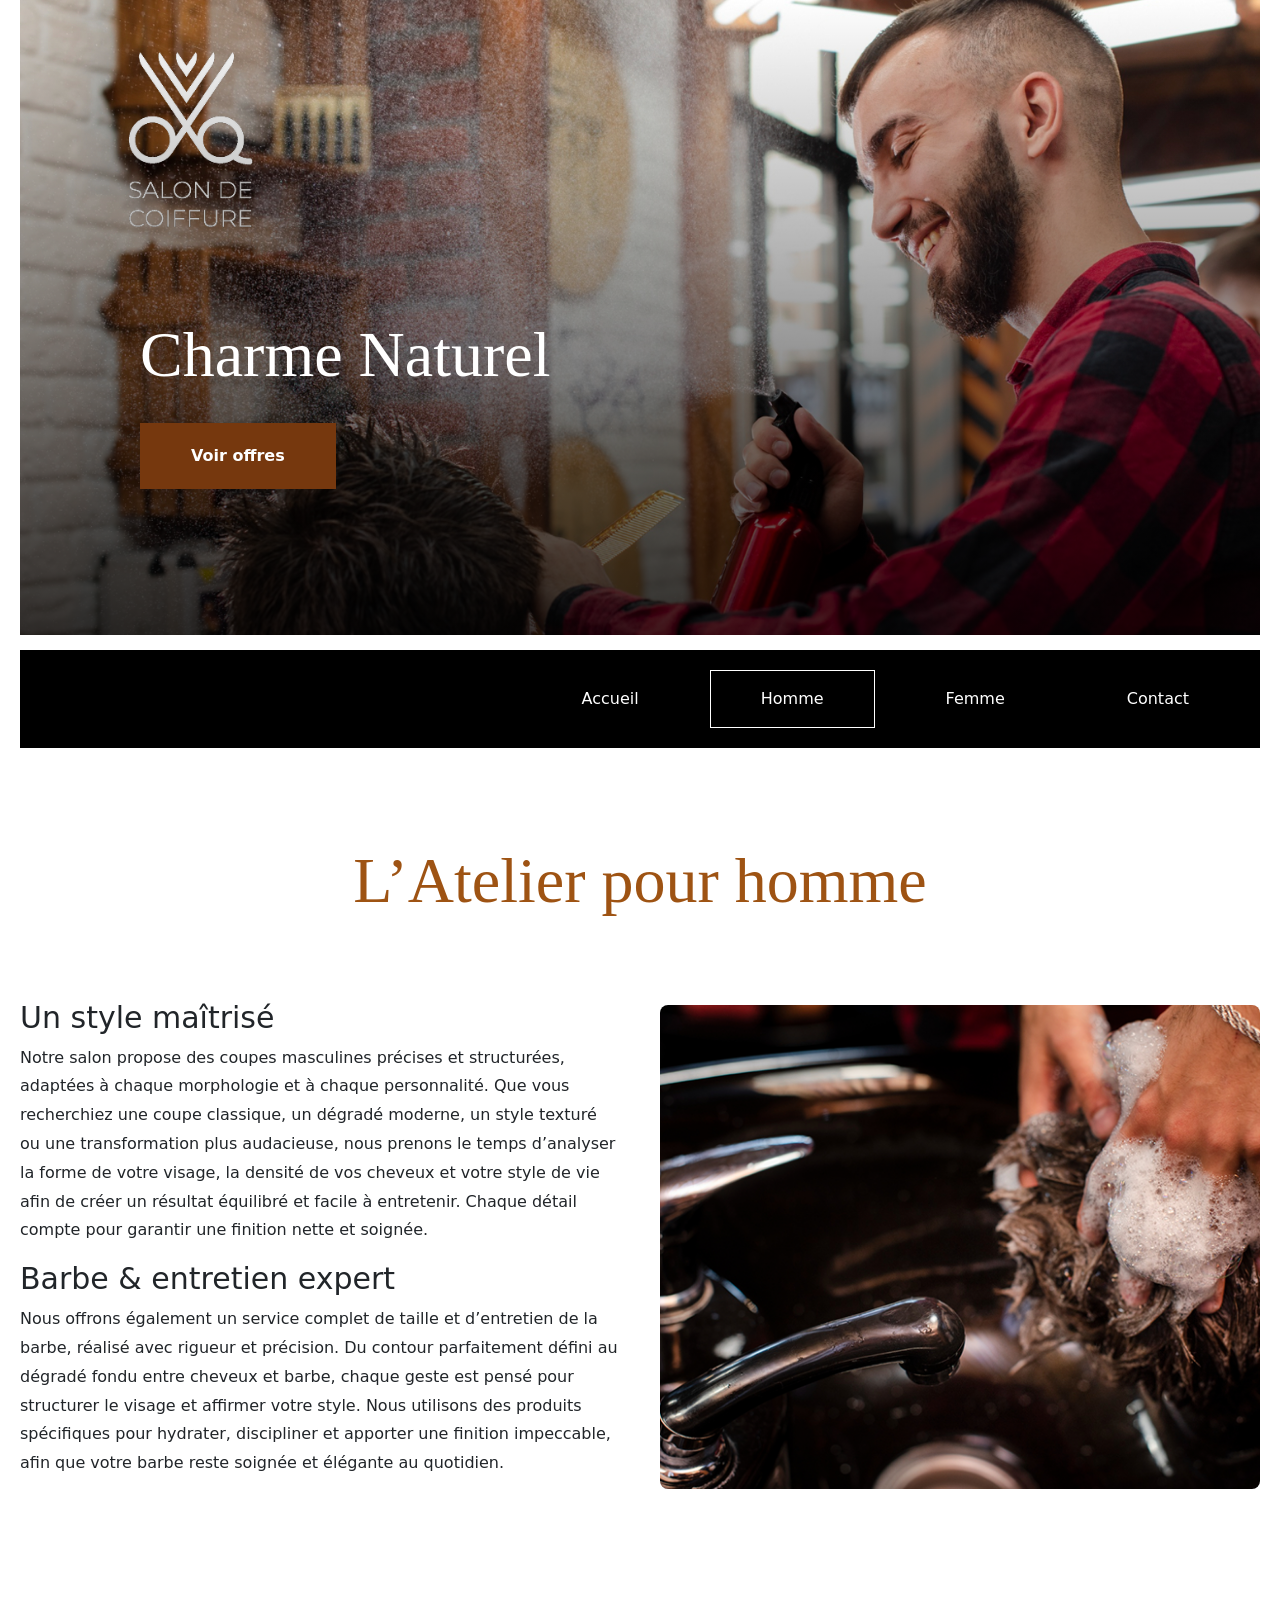
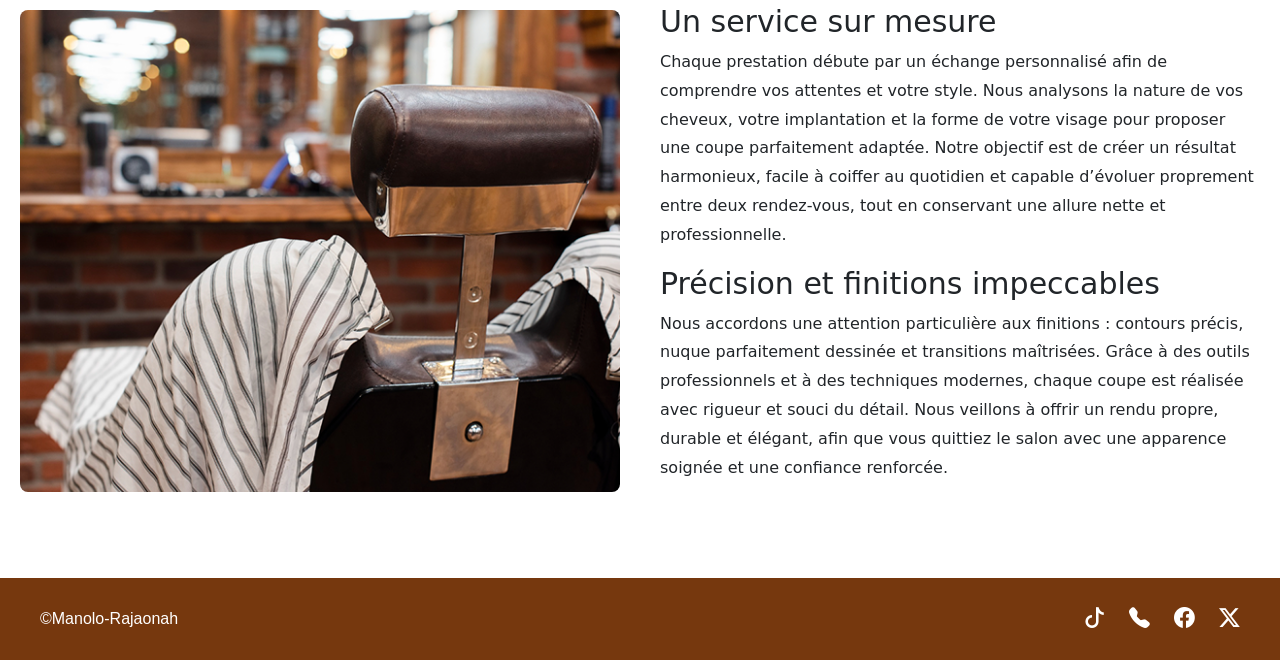
<file: coiffure/homme.html>
<!DOCTYPE html>
<html lang="fr">
<head>
    <meta charset="UTF-8">
    <title>Atelier Coupe & Style</title>
    <link rel="stylesheet" href="css/style.css">
    <link href="https://cdn.jsdelivr.net/npm/bootstrap@5.3.0/dist/css/bootstrap.min.css" rel="stylesheet">
    <link rel="stylesheet" href="https://cdn.jsdelivr.net/npm/bootstrap-icons@1.11.0/font/bootstrap-icons.css">
</head>

<body>

    <main>

        <!-- HEADER / HERO -->
        <header class="hero">
            <img class="hero-img" src="images/image4.png" />
            <div class="hero-overlay"></div>
            <h1 class="title-hero">Charme Naturel</h1>
            <a href="https://cfpalma.com/programmes/coiffure/" class="btn-offres">Voir offres</a>
        </header>

        <!-- NAVIGATION -->
        <nav class="nav">
            <a href="index.html">Accueil</a>
            <a href="homme.html" class="active">Homme</a>
            <a href="femme.html">Femme</a>
            <a href="contact.html">Contact</a>
        </nav>

        <!-- TITRE PRINCIPAL -->
        <h2 class="title-main">L’Atelier pour homme</h2>

        <!-- SECTION 1 -->
        <div class="section">
            <div class="section-content">
                <h3>Un style maîtrisé</h3>
                <p>
                    Notre salon propose des coupes masculines précises et structurées, adaptées à chaque morphologie et à chaque personnalité. Que vous recherchiez une coupe classique, un dégradé moderne, un style texturé ou une transformation plus audacieuse, nous prenons le temps d’analyser la forme de votre visage, la densité de vos cheveux et votre style de vie afin de créer un résultat équilibré et facile à entretenir. Chaque détail compte pour garantir une finition nette et soignée.
                </p>

                <h3>Barbe & entretien expert</h3>
                <p>
                    Nous offrons également un service complet de taille et d’entretien de la barbe, réalisé avec rigueur et précision. Du contour parfaitement défini au dégradé fondu entre cheveux et barbe, chaque geste est pensé pour structurer le visage et affirmer votre style. Nous utilisons des produits spécifiques pour hydrater, discipliner et apporter une finition impeccable, afin que votre barbe reste soignée et élégante au quotidien.
                </p>

            </div>
            <img class="img-right" src="images/image5.png" />
        </div>

        <!-- SECTION 2 -->
        <div class="section">
            <img class="img-left" src="images/image6.png" />
            <div class="section-content">
                <h3>Un service sur mesure</h3>
                <p>
                    Chaque prestation débute par un échange personnalisé afin de comprendre vos attentes et votre style. Nous analysons la nature de vos cheveux, votre implantation et la forme de votre visage pour proposer une coupe parfaitement adaptée. Notre objectif est de créer un résultat harmonieux, facile à coiffer au quotidien et capable d’évoluer proprement entre deux rendez-vous, tout en conservant une allure nette et professionnelle.
                </p>

                <h3>Précision et finitions impeccables</h3>
                <p>
                    Nous accordons une attention particulière aux finitions : contours précis, nuque parfaitement dessinée et transitions maîtrisées. Grâce à des outils professionnels et à des techniques modernes, chaque coupe est réalisée avec rigueur et souci du détail. Nous veillons à offrir un rendu propre, durable et élégant, afin que vous quittiez le salon avec une apparence soignée et une confiance renforcée.
                </p>

            </div>
        </div>

    </main>

    <!-- FOOTER -->
    <footer class="custom-footer">
        <div class="container-fluid d-flex justify-content-between align-items-center">

            <div class="copyright">
                ©Manolo-Rajaonah
            </div>

            <div class="social-icons d-flex gap-4">
                <a href="#"><i class="bi bi-tiktok"></i></a>
                <a href="#"><i class="bi bi-telephone-fill"></i></a>
                <a href="#"><i class="bi bi-facebook"></i></a>
                <a href="#"><i class="bi bi-twitter-x"></i></a>
            </div>

        </div>
    </footer>

</body>
</html>
</file>
<file: coiffure/css/style.css>
* {
    box-sizing: border-box;
}

body {
    margin: 0;
    font-family: Inter, sans-serif;
    line-height: 1.6;
}

main {
    max-width: 1500px;
    margin: auto;
    padding: 0 20px;

    display: grid;
    grid-template-columns: repeat(12, 1fr);
    gap: 30px;
}

.hero {
    position: relative;
    min-height: 100%;
    overflow: hidden;
    grid-column: 1 / -1;
    overflow: hidden;
}

.hero-img {
    width: 100%;
    display: block;
    object-fit: container-fluid;
}

.hero-overlay {
    position: absolute;
    inset: 0;
    background: linear-gradient(
        360deg,
        rgba(0,0,0,0.75) 0%,
        rgba(102,102,102,0) 100%
    );
}

.title-hero {
    position: absolute;
    left: 120px;
    top: 50%;
    color: white;
    font-size: clamp(2rem, 5vw, 5rem);
    font-family: "Playfair Display", serif;
    margin: 0;
}

.btn-offres {
    position: absolute;
    left: 120px;
    top: 65%;
    transform: translateY(10px);
    padding: 20px 50px;
    background: #76380E;
    color: white;
    font-weight: bold;
    cursor: pointer;
    transition : 0.5s;
    text-decoration: none;
    border: 1px solid rgba(0, 0, 0, 0.0);
}
.btn-offres:hover{
    color: #76380E;
    border: 1px solid #76380E;
    background: none;
}

.nav {
    position: sticky;
    top: 10px;
    display: flex;
    justify-content: flex-end;
    gap: 20px;
    padding: 20px;
    z-index: 2;
    background: linear-gradient(rgba(0, 0, 0, 1), rgba(0, 0, 0, 1));
    backdrop-filter: blur(5px);
    grid-column: 1 / -1;
    transform: translateY(-15px);
}

.nav a {
    text-decoration: none;
    color: white;
    padding: 16px 50px;
    border: 1px solid transparent;
    transition: 0.3s;
}

.nav a:hover,
.nav .active {
    border-color: white;
}

.title-main {
    text-align: center;
    color: #9E5313;
    font-size: clamp(2rem, 5vw, 5rem);
    margin: 50px 0;
    font-family: "Playfair Display", serif;
    grid-column: 1 / -1;
}

.section {
    display: grid;
    grid-template-columns: 1fr 1fr;
    gap: 40px;
    align-items: center;
    margin-bottom: 80px;
    grid-column: 1 / -1;
}

.section img,
.img-right,
.img-left {
    width: 100%;
    height: auto;
    border-radius: 8px;
    display: block;
}

.section-content {
    line-height: 1.8;
}

.section-content h3 {
    margin-top: 0;
    font-size: 30px;
}

/* inverse image / texte */
.section.reverse img {
    order: 2;
}

.section.reverse .section-content {
    order: 1;
}
.contact-form .input-group {
    margin-bottom: 18px;
}

.contact-form label {
    display: block;
    margin-bottom: 6px;
    font-weight: bold;
    color: #76380E;
}

.contact-form input,
.contact-form select,
.contact-form textarea {
    width: 100%;
    padding: 5px;
    border: 1px solid #76380E;
    background: white;
}

button {
    width: 100%;
    padding: 14px;
    background: #76380E;
    color: white;
    font-weight: bold;
    cursor: pointer;
    color: #76380E;
    border: 1px solid #76380E;
    background: none;
    transition: 0.5s;
}
button:hover{
    background:#76380E;
    color: white;
}


/* Couleur personnalisée basée sur votre image */
.custom-footer {
    background-color: #76380E; 
    color: white;
    padding: 25px 0;
}

/* On s'assure que le container garde une marge sur les côtés */
.custom-footer .container-fluid {
    padding: 0 40px;
}

.copyright {
    font-size: 1rem;
    font-family: sans-serif;
}

.social-icons a {
    color: white;
    font-size: 1.3rem;
    text-decoration: none;
    transition: transform 0.2s ease;
}

.social-icons a:hover {
    color: #d1d1d1;
    transform: scale(1.1);
}


@media (max-width: 900px) {
    main {
        grid-template-columns: 1fr;
    }

    .hero,
    .nav,
    .title-main,
    .section,
    .img-right,
    .img-left {
        grid-column: 1 / -1;
    }

    .nav {
        justify-content: center;
        flex-wrap: wrap;
        margin-top: 0;
    }

    .title-hero,
    .btn-offres {
        left: 20px;
    }

    .section {
        grid-template-columns: 1fr;
        gap: 20px;
    }

    .section.reverse img,
    .section.reverse .section-content {
        order: initial;
    }
}
</file>
